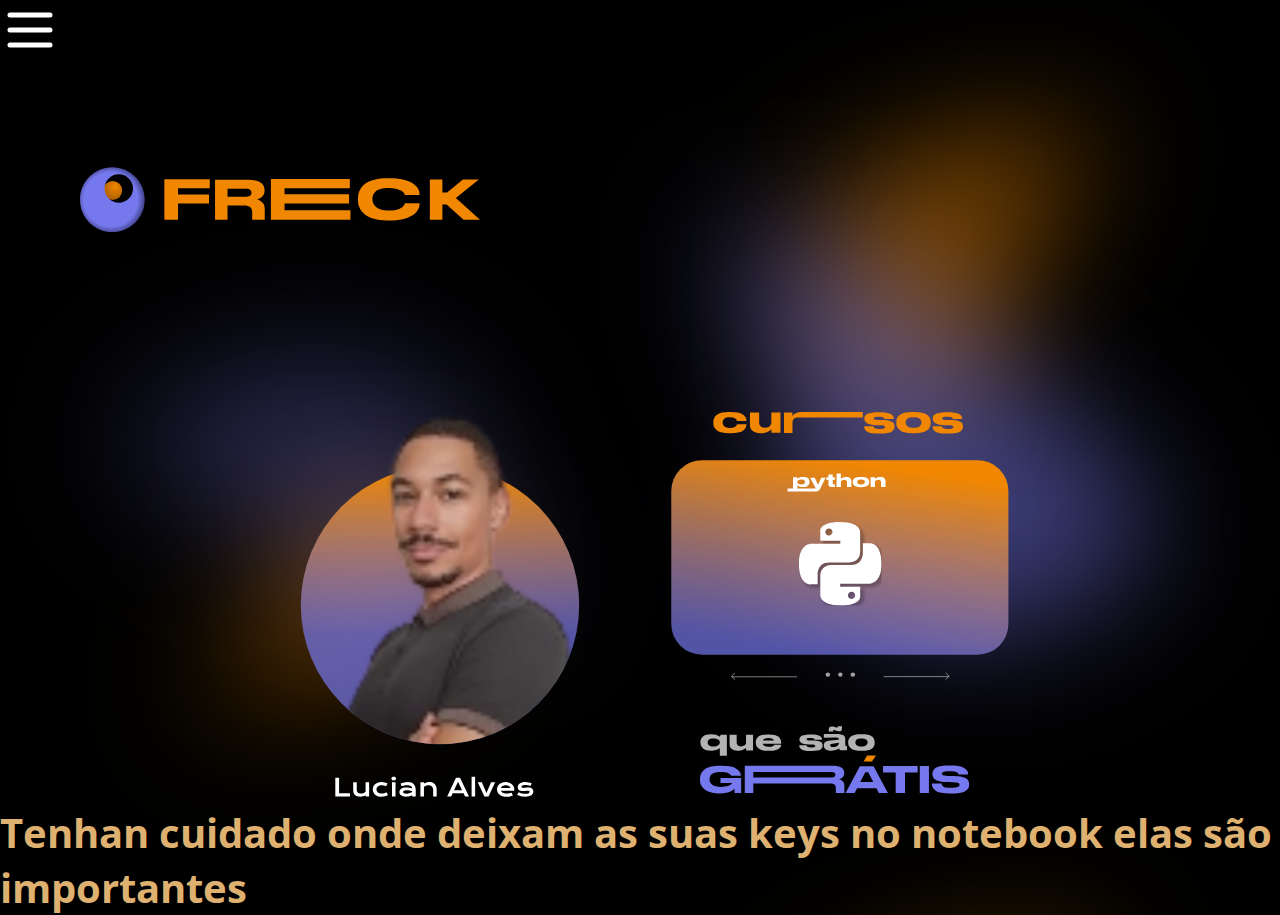
<file: index.html>
<!DOCTYPE html>
<html lang="pt">

<head>
    <meta charset="UTF-8">
    <meta name="viewport" content="width=device-width, initial-scale=1.0">
    <link rel="stylesheet" href="flex.css">
    <link rel="stylesheet" href="flex-style.css">
    <link rel="stylesheet" href="layout.css">
    <link rel="stylesheet" href="index.css">
    <title>Home</title>
</head>

<body>
    <header class="flex-row gap-20">
        <img id="menu"  src="menu-svgrepo-com.svg" alt="">
        <img id="logo"  src="logo.svg" alt="">
    </header>
    <main class="grow flex-col content-center gap-40">
    <div class="flex-row content-center">
        <img class="foto"  src="lucian.svg" alt="">
        <a href="cursos.html">
        <img class="foto"  src="anuncio.svg" alt="">            
        </a>
    </div>
</main>
<h1>Tenhan cuidado onde deixam as suas keys no notebook elas são importantes</h1>
</body>

</html>
</file>
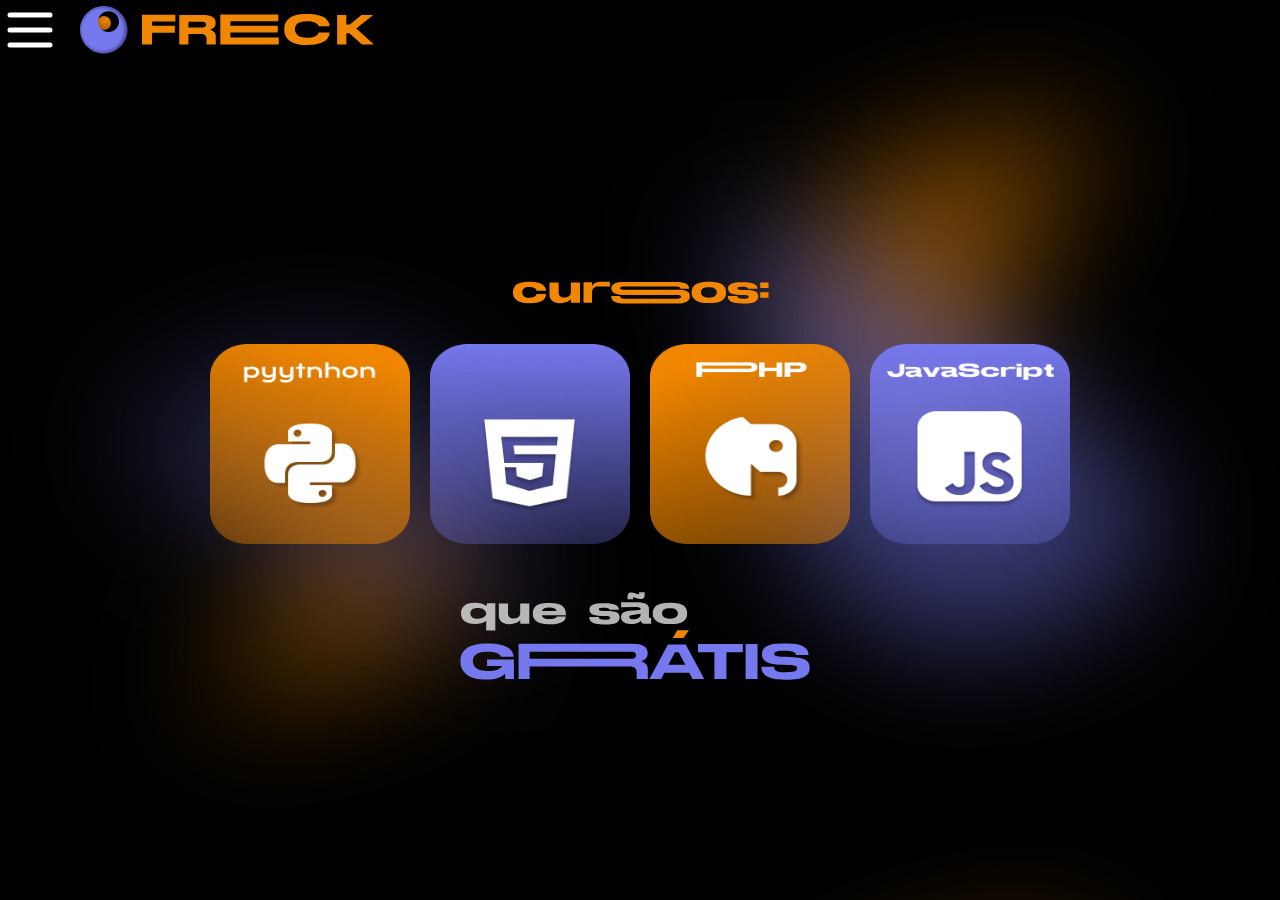
<file: cursos.html>
<!DOCTYPE html>
<html lang="pt">
<head>
    <meta charset="UTF-8">
    <meta name="viewport" content="width=device-width, initial-scale=1.0">
    <link rel="stylesheet" href="flex.css">
    <link rel="stylesheet" href="flex-style.css">
    <link rel="stylesheet" href="layout.css">
    <link rel="stylesheet" href="cursos.css">
    <title>cursos</title>
</head>
<body>
    <header class="flex-row gap-20">
        <img id="menu"  src="menu-svgrepo-com.svg" alt="">
        <img id="logo"  src="logo.svg" alt="">
    </header>
    <main class="grow flex-col content-center gap-40">
        <div class="flex-row content-center">
            <img src="opcoes.svg" alt="">
        </div>
        <div class="flex-row gap-20 content-center">
            <img class="bixinho"  src="Group 6.png" alt="">
            <img class="bixinho"  src="Group 7.png" alt="">
            <img class="bixinho"  src="Group 8.png" alt="">
            <img class="bixinho"  src="Group 9.png" alt="">
        </div>
        <div class="flex-row content-center">
            <img src="gratis.svg" alt="">
        </div>
    </main>
</body>
</html>
</file>
<file: flex.css>
:root {
    --default-spacing: 0;
}

* {
    box-sizing: border-box;
}

body {
    display: flex;
    flex-direction: column;
    margin: 0;
    min-height: 100vh;
}

body > .flex-content {
    flex-grow: 1;
}

.flex-row {
    display: flex;
    flex-flow: row wrap;
    padding: var(--default-spacing);
    gap: var(--default-spacing);
}

.flex-col {
    display: flex;
    flex-flow: column wrap;
    padding: var(--default-spacing);
    gap: var(--default-spacing);
}

.no-wrap { flex-wrap: nowrap; }

.flex-row.no-space,
.flex-col.no-space
{ padding: 0px; gap: 0; }

.space-0, .no-space { padding:  0px; gap:  0px; }
.space-5  { padding:  5px; gap:  5px; }
.space-10 { padding: 10px; gap: 10px; }
.space-15 { padding: 15px; gap: 15px; }
.space-20 { padding: 20px; gap: 20px; }
.space-30 { padding: 30px; gap: 30px; }
.space-40 { padding: 40px; gap: 40px; }

.vspace-0, .no-space { padding-top: 0px; padding-bottom: 0px; row-gap: 0px; }
.vspace-5  { padding-top:  5px; padding-bottom:  5px; row-gap:  5px; }
.vspace-10 { padding-top: 10px; padding-bottom: 10px; row-gap: 10px; }
.vspace-15 { padding-top: 15px; padding-bottom: 15px; row-gap: 15px; }
.vspace-20 { padding-top: 20px; padding-bottom: 20px; row-gap: 20px; }
.vspace-30 { padding-top: 30px; padding-bottom: 30px; row-gap: 30px; }
.vspace-40 { padding-top: 40px; padding-bottom: 40px; row-gap: 40px; }

.hspace-0, .no-space { padding-left: 0px; padding-right: 0px; column-gap: 0px; }
.hspace-5  { padding-left:  5px; padding-right:  5px; column-gap:  5px; }
.hspace-10 { padding-left: 10px; padding-right: 10px; column-gap: 10px; }
.hspace-15 { padding-left: 15px; padding-right: 15px; column-gap: 15px; }
.hspace-20 { padding-left: 20px; padding-right: 20px; column-gap: 20px; }
.hspace-30 { padding-left: 30px; padding-right: 30px; column-gap: 30px; }
.hspace-40 { padding-left: 40px; padding-right: 40px; column-gap: 40px; }

.gap-0, .no-gap  { gap: 0px; }
.gap-5  { gap:  5px; }
.gap-10 { gap: 10px; }
.gap-15 { gap: 15px; }
.gap-20 { gap: 20px; }
.gap-30 { gap: 30px; }
.gap-40 { gap: 40px; }

.padding-0, .no-padding { padding: 0px; }
.padding-5  { padding:  5px; }
.padding-10 { padding: 10px; }
.padding-15 { padding: 15px; }
.padding-20 { padding: 20px; }
.padding-30 { padding: 30px; }
.padding-40 { padding: 40px; }

.no-grow, .content-grow > *.no-grow { flex-grow: unset; }
.grow    { flex-grow: 1; }
.grow-1  { flex-grow: 1; }
.grow-2  { flex-grow: 2; }
.grow-3  { flex-grow: 3; }
.grow-4  { flex-grow: 4; }
.grow-5  { flex-grow: 5; }
.grow-6  { flex-grow: 6; }
.grow-7  { flex-grow: 7; }
.grow-8  { flex-grow: 8; }
.grow-9  { flex-grow: 9; }
.grow-10 { flex-grow: 10; }
.grow-11 { flex-grow: 11; }
.grow-12 { flex-grow: 12; }
.content-grow > * { flex-grow: 1; }

.flex-row .stretch,
.flex-row.content-stretch > *
{ height: auto; align-self: stretch; }

.flex-col .stretch,
.flex-col.content-stretch > *
{ width: auto; align-self: stretch; }

.flex-row > .grow { width: auto; }
.flex-col > .grow { height: auto; }
.flex-row.content-grow > * { width: auto; }
.flex-col.content-grow > * { height: auto; }

.center { justify-self: center; align-self: center; text-align: center; }
.content-center { justify-content: center; align-items: center; align-content: center; text-align: center; }
.flex-row.content-hcenter { justify-content: center; text-align: center; }
.flex-col.content-hcenter { align-items: center; text-align: center; }
.flex-row.content-vcenter { align-items: center; vertical-align: middle; }
.flex-col.content-vcenter { justify-content: center;  vertical-align: middle; }

.text-center { text-align: center; }
.text-center input { text-align: center; }

.flex-row.content-top    { align-items: flex-start; }
.flex-row.content-bottom { align-items: flex-end; }
.flex-row.content-left   { justify-content: flex-start; }
.flex-row.content-right  { justify-content: flex-end; }

.flex-col.content-top    { justify-content: flex-start; }
.flex-col.content-bottom { justify-content: flex-end; }
.flex-col.content-left   { align-items: flex-start; }
.flex-col.content-right  { align-items: flex-end; }

.flex-row.content-stretch { justify-content: stretch; }
.flex-col.content-stretch { align-items: stretch; }
.flex-row.content-stretch > * { height: auto; }
.flex-col.content-stretch > * { width: auto; }

.flex-row.content-space-between { justify-content: space-between; }
.flex-row.content-space-around  { justify-content: space-around; }
.flex-row.content-space-evenly  { justify-content: space-evenly; }
.flex-col.content-space-between { align-items: space-between; }
.flex-col.content-space-around  { align-items: space-around; }
.flex-col.content-space-evenly  { align-items: space-evenly; }

.flex-limits, 
.flex-container {
    width: 100%;
    max-width: 1400px;
    margin: auto;
}

.margin-0, .no-margin, .content-margin-0 > *, .content-no-margin > * { margin: 0; }
.margin-5,  .content-margin-5  > * { margin:  5px; }
.margin-10, .content-margin-10 > * { margin: 10px; }
.margin-15, .content-margin-15 > * { margin: 15px; }
.margin-20, .content-margin-20 > * { margin: 20px; }
.margin-30, .content-margin-30 > * { margin: 30px; }
.margin-40, .content-margin-40 > * { margin: 40px; }
.margin-auto { margin: auto; }

.padding-0, .no-padding, .content-padding-0 > *, .content-no-padding > * { padding: 0; }
.padding-5,  .content-padding-5  > * { padding:  5px; }
.padding-10, .content-padding-10 > * { padding: 10px; }
.padding-15, .content-padding-15 > * { padding: 15px; }
.padding-20, .content-padding-20 > * { padding: 20px; }
.padding-30, .content-padding-30 > * { padding: 30px; }
.padding-40, .content-padding-40 > * { padding: 40px; }

.fit-width { max-width: max-content; }

.flex-scroll {
    overflow-x: auto;
}

.flex-scroll-content {
    display: flex;
    flex-direction: row;
    min-width: max-content;
}

/* width */
.flex-scroll::-webkit-scrollbar {
    display: none;
}

@media only screen and (max-width: 900px)
{
    .flex-row.content-center-on-mobile > * { justify-content: center; }
    .flex-col.content-center-on-mobile > * { align-items: center; }
    .content-grow-on-mobile > * { flex-grow: 1; }
    .center-on-mobile { margin-left: auto; margin-right: auto; }
    .grow-on-mobile { flex-grow: 1; }
}
</file>
<file: flex-style.css>
@import url('https://fonts.googleapis.com/css2?family=Open+Sans:wght@400;600;700&display=swap');

:root {
    --main-bg-color: #FFF;
    --main-txt-color: #444;
    --main-border-color: #cfcfcf;
    --primary-bg-color: #deb170;
    --primary-txt-color: #FFF;
    --secondary-bg-color: #eacda3;
    --secondary-txt-color: #FFF;
    --shadow: 0 4px 20px 0 rgb(0 0 0 / 15%);
}

.flex-dark-mode {
    --main-bg-color: #333;
    --main-txt-color: #FFF;
    --primary-txt-color: #444;
    --secondary-txt-color: #444;
}

.flex-bg-gradient {
    background: linear-gradient(135deg, var(--primary-bg-color), var(--secondary-bg-color));
    color: var(--primary-txt-color);
}

body.flex-dark-mode, body .flex-dark-mode {
    background-color: #222;
}

body {
    background-color: #F5F5F5;
    color: var(--main-txt-color);
    font-size: 100%;
    font-family: 'Open Sans', sans-serif;
    scroll-behavior: smooth;
    font-weight: normal;
}

h1 {
    margin: 0;
    font-size: 250%;
    font-weight: bold;
    color: var(--primary-bg-color);
}

a {
    cursor: pointer;
}

.bold { font-weight: bold; }
.semibold { font-weight: 600; }

.box, .box-round, fieldset, table {
    border: none;
    border-radius: 0;
    box-shadow: var(--shadow);
    background-color: var(--main-bg-color);
}

.box-round {
    border-radius: 20px;
}

fieldset, table {
    padding: 0;
}

fieldset legend {
    background-color: var(--secondary-bg-color);
    color: var(--secondary-txt-color);
    padding: 6px 18px;
    border-radius: 30px;
    line-height: 1;
    margin-left: 20px;
    font-size: 80%;
    font-weight: bold;
}

fieldset.text-center legend { margin: auto; }

input, select, textarea {
    padding: 5px 15px;
    background-color: transparent;
    border: 1px solid var(--main-border-color);
    border-radius: 30px;
}

input, textarea, select, *::placeholder {
    color: var(--main-txt-color);
}

*::placeholder {
    opacity: 0.5;
}

input[type='checkbox'] {
    height: auto;
}

select option {
    background: var(--main-bg-color);
    color: var(--main-txt-color);
}

input:focus, select:focus, textarea:focus {
    outline: none;
    box-shadow: inset 0 0 0 1px var(--primary-bg-color);
    border-color: var(--primary-bg-color);
}

input, select, button, .button {
    height: 35px;
}

.border,
.children-border > *
{ border: 1px solid var(--main-border-color); }

.flex-form .flex-row {
    padding: 30px;
    gap: 20px;
}

.flex-form .flex-col {
    gap: 10px;
    justify-content: flex-end;
    flex: 0 1 calc(20% - 20px);
    min-width: 200px;
}

.flex-form .flex-col > * {
    min-width: 0;
    width: 100%;
}

.flex-form label, .flex-form .label {
    font-size: 80%;
    font-weight: bold;
}

.button {
    display: flex;
    flex-direction: row;
    justify-content: center;
    align-items: center;
    text-align: center;
    line-height: 1;
    text-transform: uppercase;
    font-weight: 600;
    border: 2px solid var(--primary-bg-color);
    border-radius: 30px;
    padding: 5px 20px;
    cursor: pointer;
    transition: 0.25s;
}

a.button {
    text-decoration: none;
}

.button.primary {
    background-color: var(--primary-bg-color);
    color: var(--primary-txt-color);
}

.button.secondary {
    background-color: transparent;
    border: 2px solid var(--secondary-bg-color);
    color: var(--secondary-bg-color);
}

.button:hover {
    filter: brightness(1.25);
}

table {
    border-collapse: collapse;
}

table th {
    font-weight: bold;
    font-size: 80%;
    text-transform: uppercase;
}

table th, table td {
    text-align: left;
    padding: 20px 30px;
    border-bottom: 1px solid var(--main-border-color);
}

table tr:last-child td {
    border-bottom: none;
}

table tbody tr { transition: 0.25s; }

table tbody tr:hover {
    background-color: rgb(0 0 0 / 3%);
}

.flex-dark-mode table tbody tr:hover {
    background-color: rgb(255 255 255 / 5%);
}

table th:first-child,
table td:first-child {
    padding-left: 40px;
}

table th:last-child,
table td:last-child {
    padding-right: 40px;
}

.flex-paginator {
    display: flex;
    flex-direction: row;
    gap: 5px;
}

.flex-paginator .page {
    display: flex;
    flex-direction: row;
    justify-content: center;
    align-items: center;
    text-align: center;
    line-height: 1;
    padding: 5px;
    border: none;
    border-radius: 5px;
    text-decoration: none;
    width: 30px;
    height: 30px;
    font-size: 90%;
    color: var(--main-txt-color);
    cursor: pointer;
    transition: 0.25s;
}

.flex-paginator .page.current {
    border: 1px solid var(--main-txt-color);
}

.flex-paginator .page:hover {
    border: 1px solid var(--main-txt-color);
}

.flex-droplist {
    position: relative;
    width: max-content;
}

.flex-droplist .txt {
    display: block;
    padding: 10px;
    font-weight: bold;
    line-height: 1;
    font-size: 150%;
    cursor: pointer;
}

.flex-droplist .menu {
    display: flex;
    flex-direction: column;
    border-radius: 20px;
    background-color: var(--main-bg-color);
    box-shadow: var(--shadow);
    opacity: 0;
    z-index: -1;
    transition: 0.25s;
    position: absolute;
    left: 50%;
    transform: translateX(-50%);
}

.flex-droplist:hover .menu {
    opacity: 1;
    z-index: 1;
}

.flex-droplist .menu .opt {
    padding: 10px 20px;
    text-decoration: none;
    transition: 0.25s;
    background-color: var(--main-bg-color);
    color: var(--main-txt-color);
    white-space: nowrap;
}

.flex-droplist .menu .opt:first-child {
    padding-top: 20px;
    border-radius: 20px 20px 0 0;
}

.flex-droplist .menu .opt:last-child {
    border-radius: 0 0 20px 20px;
    padding-bottom: 20px;
}

.flex-droplist .menu .opt:hover {
    background-color: rgb(0 0 0 / 5%);
}

hr {
    width: 100%;
    max-width: calc(100vw - 80px);
    margin: 40px auto;
    background-color: var(--main-txt-color);
    height: 2px;
}

.flex-dark-mode[class~=".flex-flavor"] *,
.flex-dark-mode *[class~=".flex-flavor"] * {
    --primary-txt-color: #444;
    --secondary-txt-color: #444;
}

.flex-flavor-1 {
    --primary-bg-color: #E55D87;
    --primary-txt-color: #FFF;
    --secondary-bg-color: #5FC3E4;
}

.flex-flavor-2 {
    --primary-bg-color: #16A085;
    --primary-txt-color: #FFF;
    --secondary-bg-color: #F4D03F;
}

.flex-flavor-3 {
    --primary-bg-color: #FEAC5E;
    --secondary-bg-color: #4BC0C8;
}


.flex-flavor-4 {
    --primary-bg-color: #D31027;
    --primary-txt-color: #FFF;
    --secondary-bg-color: #EA384D;
    --secondary-txt-color: #FFF;
}

.flex-flavor-5 {
    --primary-bg-color: #ffa726;
    --secondary-bg-color: #ffc61b;
}

.flex-flavor-6 {
    --primary-bg-color: #ffc107;
    --secondary-bg-color: #8bc34a;
}

.flex-flavor-7 {
    --primary-bg-color: #4caf50;
    --primary-txt-color: #FFF;
    --secondary-bg-color: #8bc34a;
    --secondary-txt-color: #FFF;
}

.flex-flavor-8 {
    --primary-bg-color: #00bcd4;
    --secondary-bg-color: #04e3ff;
}

.flex-flavor-9 {
    --primary-bg-color: #ec77ab;
    --secondary-bg-color: #f8bad6;
}

.flex-flavor-10 {
    --primary-bg-color: #C850C0;
    --primary-txt-color: #FFF;
    --secondary-bg-color: #c144d6;
    --secondary-txt-color: #FFF;
}

@media only screen and (max-width: 764px)
{
    h1 {
        text-align: center;
        font-size: 175%;
    }

    fieldset legend {
        margin: auto;
    }

    .flex-form .flex-col {
        flex-grow: 1;
    }
}
</file>
<file: layout.css>
#menu {    
    height: 60px;
    width: 60px;
}
#logo {

}
</file>
<file: index.css>
body {
    background-image: url(imagemdefundo.svg);
    background-size: 100%;
    background-color: black;
}
img{
    height: 400px;
    width: 400px;
}
#b {    
    height: 100px;
    width: 100px;
}
#a {
    height: 150px;
    width: 150px;  
}
</file>
<file: cursos.css>
body {
    background-image: url(imagemdefundo.svg);
    background-size: 100%;
    background-color: black;
}
.bixinho{
    height: 200px;
    width: 200px;
}
</file>
